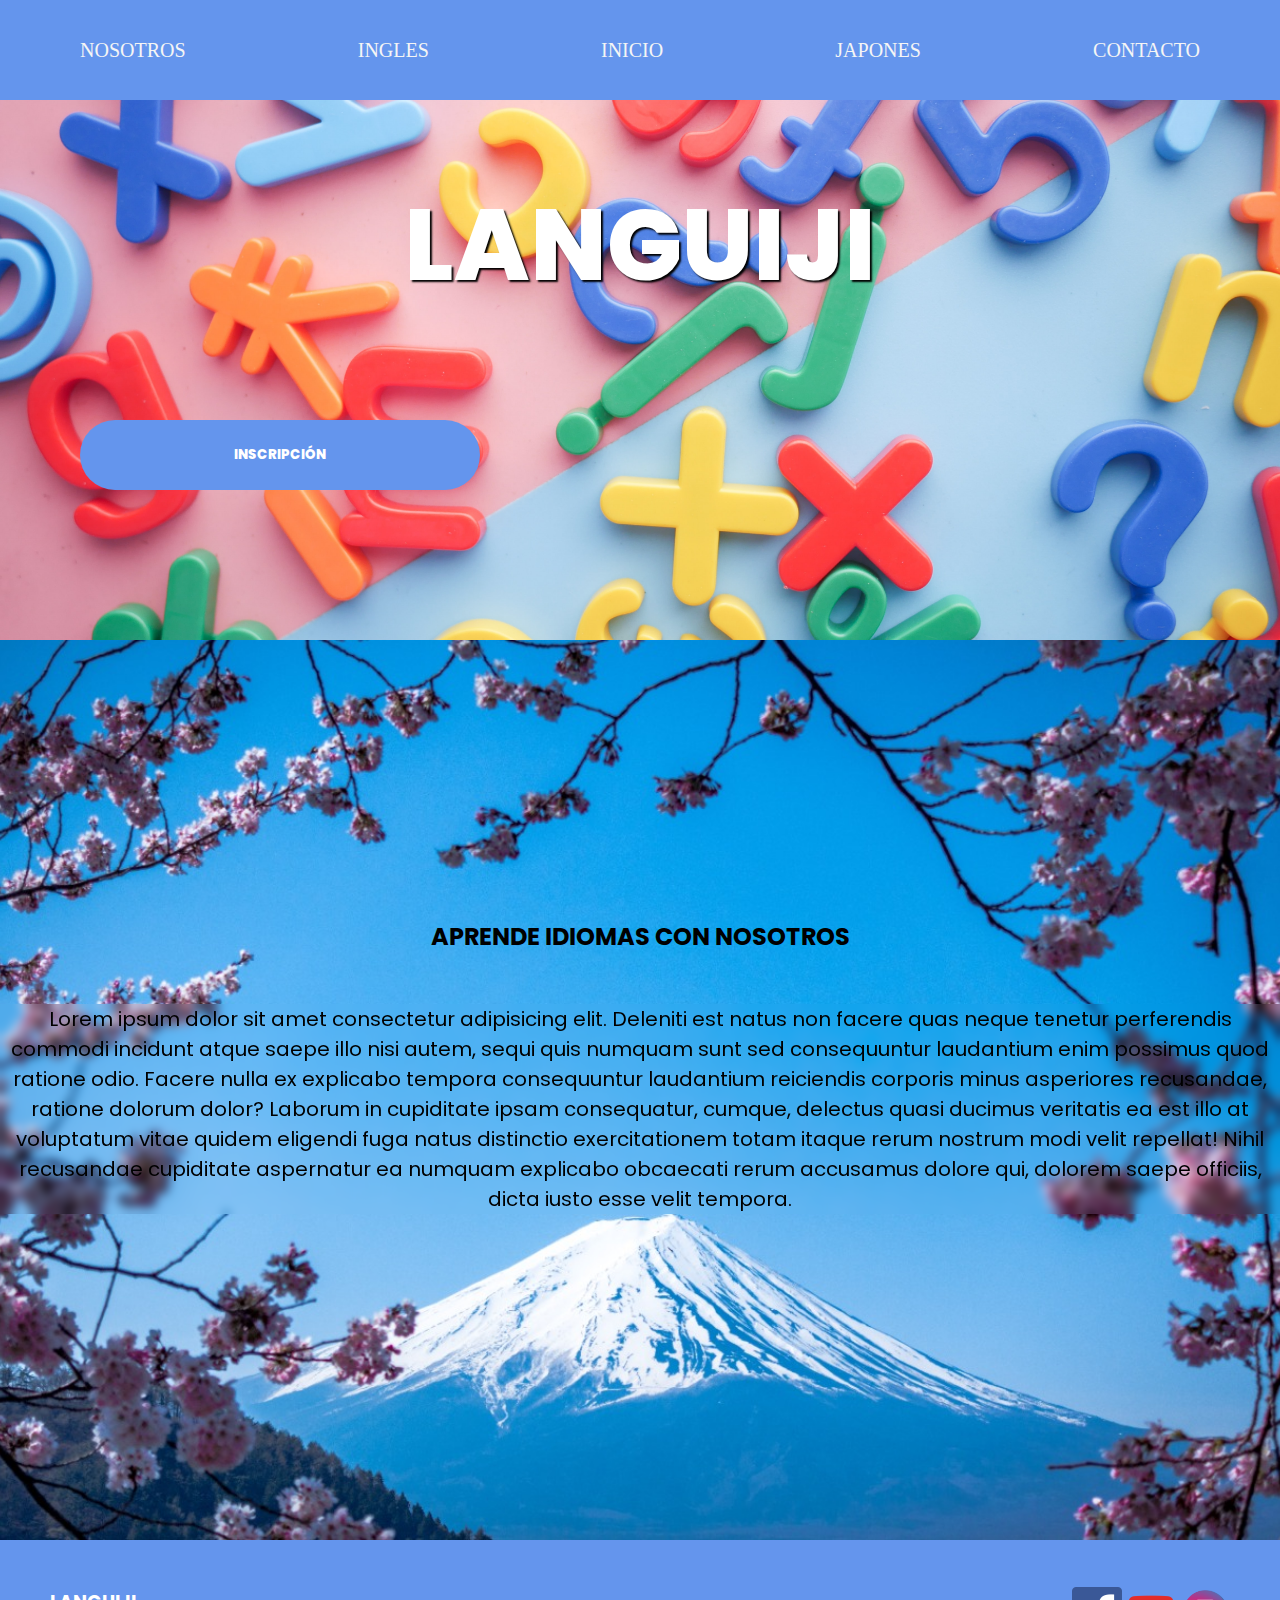
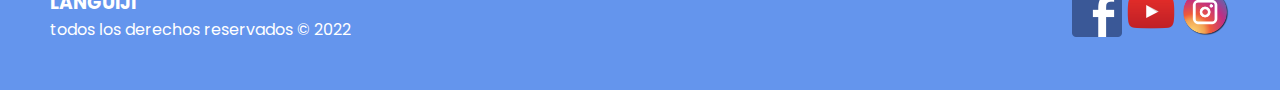
<file: index.html>
<!DOCTYPE html>
<html lang="en">
  <head>
    <meta charset="UTF-8" />
    <meta http-equiv="X-UA-Compatible" content="IE=edge" />
    <meta name="viewport" content="width=device-width, initial-scale=1.0" />
    <title>LANGUIJI</title>
    <link href="https://cdn.jsdelivr.net/npm/bootstrap@5.3.0-alpha1/dist/css/bootstrap.min.css" rel="stylesheet" integrity="sha384-GLhlTQ8iRABdZLl6O3oVMWSktQOp6b7In1Zl3/Jr59b6EGGoI1aFkw7cmDA6j6gD" crossorigin="anonymous">
    <script src="https://cdn.jsdelivr.net/npm/bootstrap@5.3.0-alpha1/dist/js/bootstrap.bundle.min.js" integrity="sha384-w76AqPfDkMBDXo30jS1Sgez6pr3x5MlQ1ZAGC+nuZB+EYdgRZgiwxhTBTkF7CXvN" crossorigin="anonymous"></script>
    <link rel="stylesheet" href="../css/style.css" />
  </head>
  <body>
    <header class="header">
      <nav class="header__nav">
        <ul class="header__wrapper">
          <li>
            <a href="./sections/nosotros.html">NOSOTROS</a>
          </li>
          <li>
            <a href="./sections/ingles.html">INGLES</a>
          </li>
          <li>
            <a href="index.html">INICIO</a>
          </li>

          <li>
            <a href="./sections/japones.html">JAPONES</a>
          </li>
          <li>
            <a href="./sections/contacto.html">CONTACTO</a>
          </li>
        </ul>
      </nav>
    </header>

    <section class="hero">
      <div class="hero__contain">
        <h1 class="hero__title">LANGUIJI</h1>
        <a href="./sections/contacto.html">
          <button class="container button" type="submit">INSCRIPCIÓN</button>
        </a>
      </div>
    </section>

    <section class="container-fluid section">
      <div class="container-fluid section__contain">
        <h2 class="section__title">Aprende idiomas con nosotros</h2>
        <p class="container section__text">
        Lorem ipsum dolor sit amet consectetur adipisicing elit. Deleniti est
        natus non facere quas neque tenetur perferendis commodi incidunt atque
        saepe illo nisi autem, sequi quis numquam sunt sed consequuntur
        laudantium enim possimus quod ratione odio. Facere nulla ex explicabo
        tempora consequuntur laudantium reiciendis corporis minus asperiores
        recusandae, ratione dolorum dolor? Laborum in cupiditate ipsam
        consequatur, cumque, delectus quasi ducimus veritatis ea est illo at
        voluptatum vitae quidem eligendi fuga natus distinctio exercitationem
        totam itaque rerum nostrum modi velit repellat! Nihil recusandae
        cupiditate aspernatur ea numquam explicabo obcaecati rerum accusamus
        dolore qui, dolorem saepe officiis, dicta iusto esse velit tempora.
        </p>
      </div>
    </section>

    <footer class="footer">
      <div class="footer__social">
        <a href="https://es-la.facebook.com/">
          <img
            class="icon"
            src="./img/face.png"
            width="50"
            height="50"
            alt="facebook"
          />
        </a>

        <a href="https://www.youtube.com/?hl=es&gl=AR">
          <img
            class="icon"
            src="./img/youtube.png"
            width="50"
            height="50"
            alt="youtube"
          />
        </a>

        <a href="https://www.instagram.com/">
          <img
            class="icon"
            src="./img/insta.png"
            width="50"
            height="50"
            alt="instagram"
          />
        </a>
      </div>
      <div class="footer__contain">
        <a href="index.html">
          <h3 class="footer__logo">LANGUIJI</h3>
        </a>
        <p>todos los derechos reservados © 2022</p>
      </div>
    </footer>
  </body>
</html>
</file>
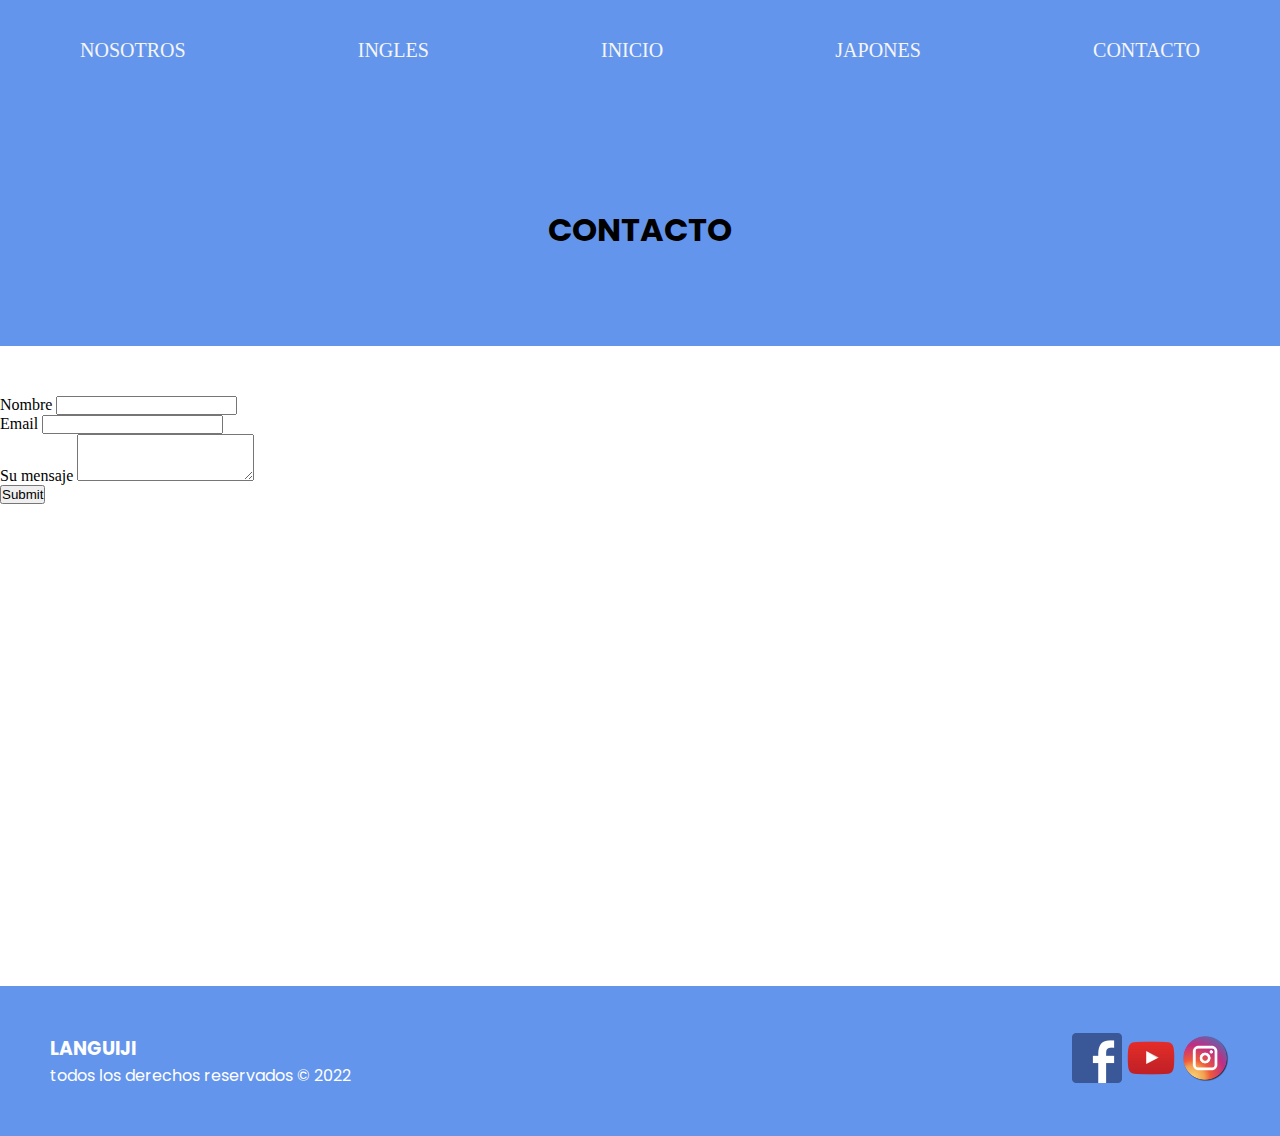
<file: sections/contacto.html>
<!DOCTYPE html>
<html lang="en">
  <head>
    <meta charset="UTF-8" />
    <meta http-equiv="X-UA-Compatible" content="IE=edge" />
    <meta name="viewport" content="width=device-width, initial-scale=1.0" />
    <link
      href="https://cdn.jsdelivr.net/npm/bootstrap@5.1.3/dist/css/bootstrap.min.css"
      rel="stylesheet"
      integrity="sha384-1BmE4kWBq78iYhFldvKuhfTAU6auU8tT94WrHftjDbrCEXSU1oBoqyl2QvZ6jIW3"
      crossorigin="anonymous"
    />
    <title>LANGUIJI</title>
    <link href="https://cdn.jsdelivr.net/npm/bootstrap@5.3.0-alpha1/dist/css/bootstrap.min.css" rel="stylesheet" integrity="sha384-GLhlTQ8iRABdZLl6O3oVMWSktQOp6b7In1Zl3/Jr59b6EGGoI1aFkw7cmDA6j6gD" crossorigin="anonymous">
    <script src="https://cdn.jsdelivr.net/npm/bootstrap@5.3.0-alpha1/dist/js/bootstrap.bundle.min.js" integrity="sha384-w76AqPfDkMBDXo30jS1Sgez6pr3x5MlQ1ZAGC+nuZB+EYdgRZgiwxhTBTkF7CXvN" crossorigin="anonymous"></script>
    <link rel="stylesheet" href="../css/style.css" />
  </head>
  <body>
    <header class="header">
      <nav class="header__nav">
        <ul class="header__wrapper" >
          <li>
            <a href="../sections/nosotros.html">NOSOTROS</a>
          </li>
          <li>
            <a href="../sections/ingles.html">INGLES</a>
          </li>
          <li>
            <a href="../index.html">INICIO</a>
          </li>
          <li>
            <a href="../sections/japones.html">JAPONES</a>
          </li>
          <li>
            <a href="contacto.html">CONTACTO</a>
          </li>
        </ul>
      </nav>
    </header>
    <section class="section__contact" style="padding-top: 4rem;">
        <div class="section__content">
            <h1 class="section__title fw-bold">Contacto</h1>
        </div>
    </section>
    <form class="container" style="min-height: 60vh;">
        <div class="mb-3">
          <label for="text" class="form-label">Nombre</label>
          <input type="text" class="form-control" id="text">
        </div>
        <div class="mb-3">
          <label for="email" class="form-label">Email</label>
          <input type="email" class="form-control" id="email">
        </div>
        <div class="mb-3">
          <label for="textarea" class="form-label">Su mensaje</label>
          <textarea class="form-control" id="textarea" rows="3"></textarea>
        </div>
        <button type="submit" class="btn btn-primary">Submit</button>
    </form>

    <footer class="footer">
        <div class="footer__social">
          <a href="https://es-la.facebook.com/">
            <img
              class="icon"
              src="../img/face.png"
              width="50"
              height="50"
              alt="facebook"
            />
          </a>
  
          <a href="https://www.youtube.com/?hl=es&gl=AR">
            <img
              class="icon"
              src="../img/youtube.png"
              width="50"
              height="50"
              alt="youtube"
            />
          </a>
  
          <a href="https://www.instagram.com/">
            <img
              class="icon"
              src="../img/insta.png"
              width="50"
              height="50"
              alt="instagram"
            />
          </a>
        </div>
        <div class="footer__contain">
          <a href="index.html">
            <h3 class="footer__logo">LANGUIJI</h3>
          </a>
          <p>todos los derechos reservados © 2022</p>
        </div>
    </footer>
  </body>
</html>
</file>
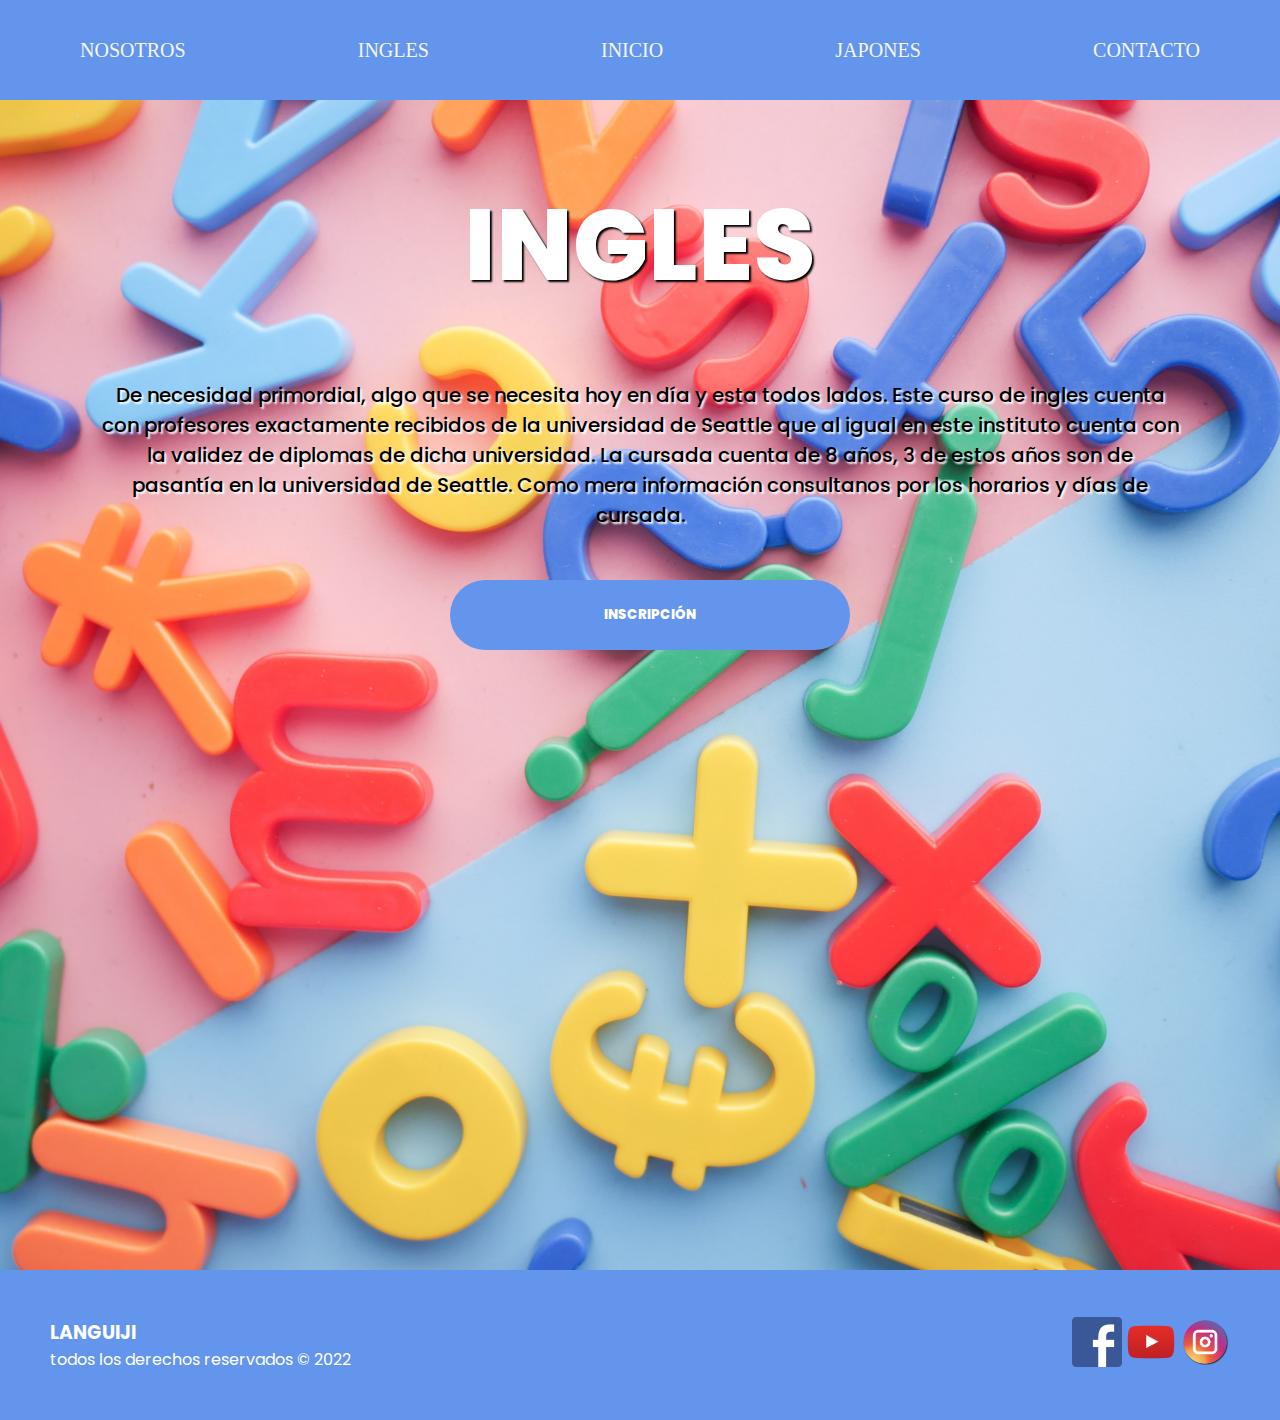
<file: sections/ingles.html>
<!DOCTYPE html>
<html lang="en">
  <head>
    <meta charset="UTF-8" />
    <meta http-equiv="X-UA-Compatible" content="IE=edge" />
    <meta name="viewport" content="width=device-width, initial-scale=1.0" />
    <title>LANGUIJI</title>
    <link href="https://cdn.jsdelivr.net/npm/bootstrap@5.3.0-alpha1/dist/css/bootstrap.min.css" rel="stylesheet" integrity="sha384-GLhlTQ8iRABdZLl6O3oVMWSktQOp6b7In1Zl3/Jr59b6EGGoI1aFkw7cmDA6j6gD" crossorigin="anonymous">
    <script src="https://cdn.jsdelivr.net/npm/bootstrap@5.3.0-alpha1/dist/js/bootstrap.bundle.min.js" integrity="sha384-w76AqPfDkMBDXo30jS1Sgez6pr3x5MlQ1ZAGC+nuZB+EYdgRZgiwxhTBTkF7CXvN" crossorigin="anonymous"></script>
    <link rel="stylesheet" href="../css/style.css" />
  </head>
  <body>
    <header class="header">
      <nav class="header__nav">
        <ul class="header__wrapper">
          <li>
            <a href="../sections/nosotros.html">NOSOTROS</a>
          </li>
          <li>
            <a href="ingles.html">INGLES</a>
          </li>
          <li>
            <a href="../index.html">INICIO</a>
          </li>
          <li>
            <a href="../sections/japones.html">JAPONES</a>
          </li>
          <li>
            <a href="../sections/contacto.html">CONTACTO</a>
          </li>
        </ul>
      </nav>
    </header>

    <section class="hero__ingles">
      <div class="hero__contain">
        <h1 class="hero__title">INGLES</h1>
        <p class="hero__description">
          De necesidad primordial, algo que se necesita hoy en día y esta todos
          lados. Este curso de ingles cuenta con profesores exactamente
          recibidos de la universidad de Seattle que al igual en este instituto
          cuenta con la validez de diplomas de dicha universidad. La cursada
          cuenta de 8 años, 3 de estos años son de pasantía en la universidad de
          Seattle. Como mera información consultanos por los horarios y días de
          cursada.
        </p>
        <a href="../sections/contacto.html">
          <button class="button">INSCRIPCIÓN</button>
        </a>
        <div class="hero__seatle"></div>
      </div>
    </section>

    <footer class="footer">
      <div class="footer__social">
        <a href="https://es-la.facebook.com/">
          <img
            class="icon"
            src="../img/face.png"
            width="50"
            height="50"
            alt="facebook"
          />
        </a>

        <a href="https://www.youtube.com/?hl=es&gl=AR">
          <img
            class="icon"
            src="../img/youtube.png"
            width="50"
            height="50"
            alt="youtube"
          />
        </a>

        <a href="https://www.instagram.com/">
          <img
            class="icon"
            src="../img/insta.png"
            width="50"
            height="50"
            alt="instagram"
          />
        </a>
      </div>
      <div class="footer__contain">
        <a href="index.html">
          <h3 class="footer__logo">LANGUIJI</h3>
        </a>
        <p>todos los derechos reservados © 2022</p>
      </div>
    </footer>
  </body>
</html>
</file>
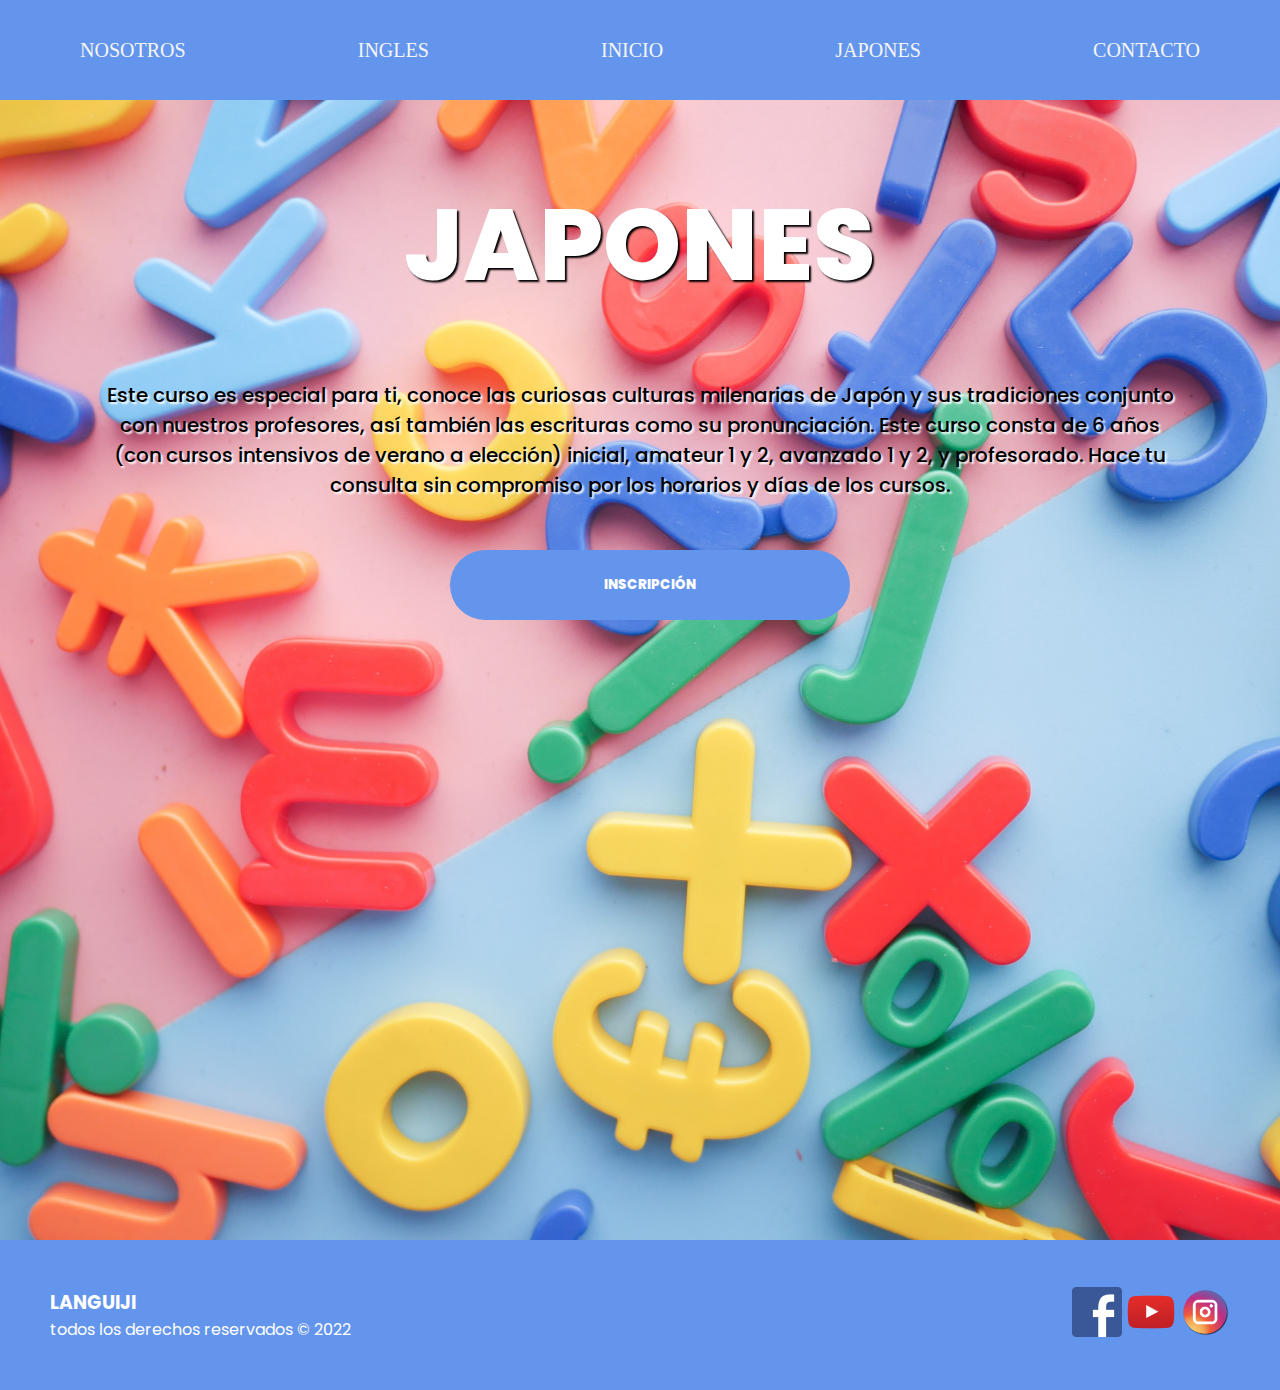
<file: sections/japones.html>
<!DOCTYPE html>
<html lang="en">
  <head>
    <meta charset="UTF-8" />
    <meta http-equiv="X-UA-Compatible" content="IE=edge" />
    <meta name="viewport" content="width=device-width, initial-scale=1.0" />
    <title>LANGUIJI</title>
    <link href="https://cdn.jsdelivr.net/npm/bootstrap@5.3.0-alpha1/dist/css/bootstrap.min.css" rel="stylesheet" integrity="sha384-GLhlTQ8iRABdZLl6O3oVMWSktQOp6b7In1Zl3/Jr59b6EGGoI1aFkw7cmDA6j6gD" crossorigin="anonymous">
    <script src="https://cdn.jsdelivr.net/npm/bootstrap@5.3.0-alpha1/dist/js/bootstrap.bundle.min.js" integrity="sha384-w76AqPfDkMBDXo30jS1Sgez6pr3x5MlQ1ZAGC+nuZB+EYdgRZgiwxhTBTkF7CXvN" crossorigin="anonymous"></script>
    <link rel="stylesheet" href="../css/style.css" />
  </head>
  <body>
    <header class="header">
      <nav class="header__nav">
        <ul class="header__wrapper">
          <li>
            <a href="../sections/nosotros.html">NOSOTROS</a>
          </li>
          <li>
            <a href="../sections/ingles.html">INGLES</a>
          </li>
          <li>
            <a href="../index.html">INICIO</a>
          </li>
          <li>
            <a href="japones.html">JAPONES</a>
          </li>
          <li>
            <a href="../sections/contacto.html">CONTACTO</a>
          </li>
        </ul>
      </nav>
    </header>
    <section class="hero__japones">
      <div class="hero__contain">
        <h1 class="hero__title">JAPONES</h1>
        <p class="hero__description">
          Este curso es especial para ti, conoce las curiosas culturas
          milenarias de Japón y sus tradiciones conjunto con nuestros
          profesores, así también las escrituras como su pronunciación. Este
          curso consta de 6 años (con cursos intensivos de verano a elección)
          inicial, amateur 1 y 2, avanzado 1 y 2, y profesorado. Hace tu
          consulta sin compromiso por los horarios y días de los cursos.
        </p>
        <a href="../sections/contacto.html">
          <button class="button">INSCRIPCIÓN</button>
        </a>
        <div class="hero__transion"></div>
      </div>
    </section>

    <footer class="footer">
      <div class="footer__social">
        <a href="https://es-la.facebook.com/">
          <img
            class="icon"
            src="../img/face.png"
            width="50"
            height="50"
            alt="facebook"
          />
        </a>

        <a href="https://www.youtube.com/?hl=es&gl=AR">
          <img
            class="icon"
            src="../img/youtube.png"
            width="50"
            height="50"
            alt="youtube"
          />
        </a>

        <a href="https://www.instagram.com/">
          <img
            class="icon"
            src="../img/insta.png"
            width="50"
            height="50"
            alt="instagram"
          />
        </a>
      </div>
      <div class="footer__contain">
        <a href="index.html">
          <h3 class="footer__logo">LANGUIJI</h3>
        </a>
        <p>todos los derechos reservados © 2022</p>
      </div>
    </footer>
  </body>
</html>
</file>
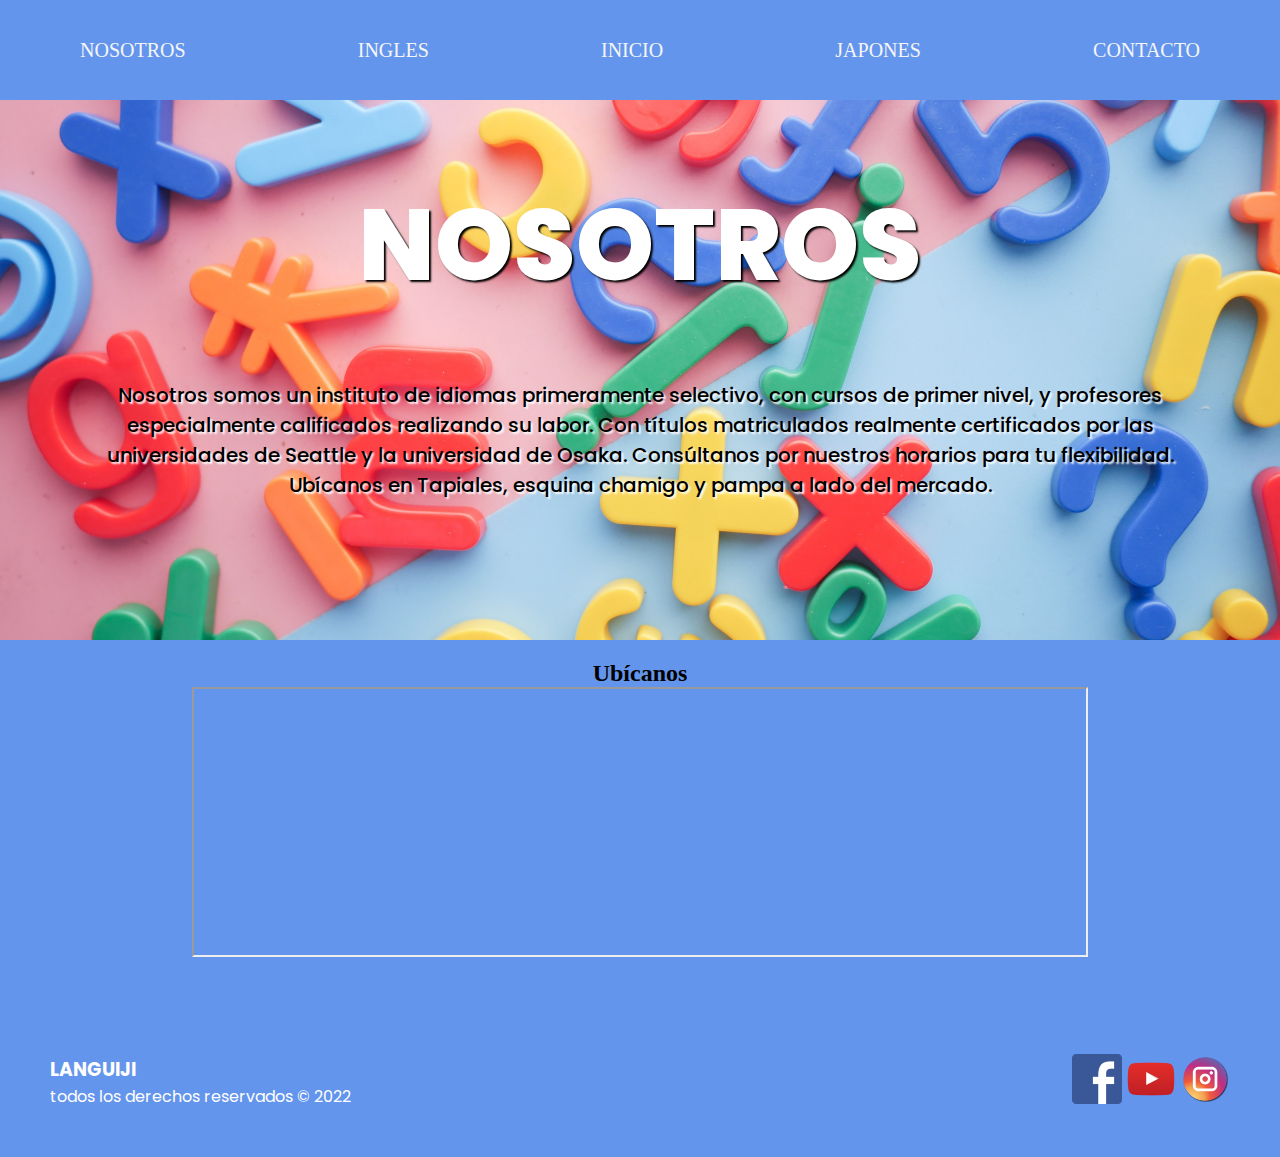
<file: sections/nosotros.html>
<!DOCTYPE html>
<html lang="en">
<head>
    <meta charset="UTF-8">
    <meta http-equiv="X-UA-Compatible" content="IE=edge">
    <meta name="viewport" content="width=device-width, initial-scale=1.0">
    <title>LANGUIJI</title>
    <link href="https://cdn.jsdelivr.net/npm/bootstrap@5.3.0-alpha1/dist/css/bootstrap.min.css" rel="stylesheet" integrity="sha384-GLhlTQ8iRABdZLl6O3oVMWSktQOp6b7In1Zl3/Jr59b6EGGoI1aFkw7cmDA6j6gD" crossorigin="anonymous">
    <script src="https://cdn.jsdelivr.net/npm/bootstrap@5.3.0-alpha1/dist/js/bootstrap.bundle.min.js" integrity="sha384-w76AqPfDkMBDXo30jS1Sgez6pr3x5MlQ1ZAGC+nuZB+EYdgRZgiwxhTBTkF7CXvN" crossorigin="anonymous"></script>
    <link rel="stylesheet" href="../css/style.css" />
  </head>
<body>

    <header class="header">
        <nav class="header__nav">
            <ul class="header__wrapper">
                <li>
                    <a href="nosotros.html">NOSOTROS</a>
                </li>
                <li>
                    <a href="../sections/ingles.html">INGLES</a>
                </li>
                <li>
                    <a href="../index.html">INICIO</a>
                </li>
                <li>
                    <a href="../sections/japones.html">JAPONES</a>
                </li>
                <li>
                    <a href="../sections/contacto.html">CONTACTO</a>
                </li>
            </ul>
        </nav>
    
    <section class="hero">
        <div class="hero__contain">
            <h1 class='hero__title'>
                NOSOTROS
            </h1>
            <p class="hero__description">Nosotros somos un instituto de idiomas primeramente selectivo, con cursos de primer nivel, y profesores especialmente calificados realizando su labor. Con títulos matriculados realmente certificados por las universidades de Seattle y la universidad de Osaka. Consúltanos por nuestros horarios para tu flexibilidad. Ubícanos en Tapiales, esquina chamigo y pampa a lado del mercado.
            </p>
        </div>
    </section>

    <section class="section__map">
        <div>
            <h2>Ubícanos</h2>
        </div>
        <iframe id="map"
        title="mapa"
        src="https://www.openstreetmap.org/export/embed.html?bbox=-0.004017949104309083%2C51.47612752641776%2C0.00030577182769775396%2C51.478569861898606&layer=mapnik">
    </iframe>
    </section>

    <footer class="footer">
        <div class="footer__social">
          <a href="https://es-la.facebook.com/">
            <img
              class="icon"
              src="../img/face.png"
              width="50"
              height="50"
              alt="facebook"
            />
          </a>
  
          <a href="https://www.youtube.com/?hl=es&gl=AR">
            <img
              class="icon"
              src="../img/youtube.png"
              width="50"
              height="50"
              alt="youtube"
            />
          </a>
  
          <a href="https://www.instagram.com/">
            <img
              class="icon"
              src="../img/insta.png"
              width="50"
              height="50"
              alt="instagram"
            />
          </a>
        </div>
        <div class="footer__contain">
          <a href="index.html">
            <h3 class="footer__logo">LANGUIJI</h3>
          </a>
          <p>todos los derechos reservados © 2022</p>
        </div>
      </footer>
</body>
</html>
</file>
<file: css/style.css>
@import url('https://fonts.googleapis.com/css2?family=Poppins:wght@300;400;500;800&display=swap');

@media(max-width: 576px){
    .header {
        background-color: cornflowerblue !important;
        height: 150px !important;
    }
    .header__nav{
        flex-direction: column !important;
        justify-content: space-between !important;
    }
    .header__wrapper{
        flex-direction: column !important;
    }
    
    .button {
        min-width: 250px !important;
        margin: 50px 40px !important;
    }
    .hero {
        height: 40vh !important;
    }
    .hero__title{
        font-size: 50px !important;
    }

    .section {
        height: 80vh !important;
    }
    .section__title{
        font-size: 30px;
        -webkit-backdrop-filter: blur(5px);
        backdrop-filter: blur(5px);
    }
   .section__text{
    font-size: small !important;
   }
   .footer{
    flex-direction: column !important;
    height: 40vh !important;
   }
   .footer__social{
    padding-bottom: 25px;
    display: flex ;
    flex-direction: column !important;
   }
   .hero__transion{
    width: 300px !important;
    height: 150px !important;
    margin: none !important;
   }
   .hero__seatle{
    width: 300px !important;
    height: 150px !important;
    margin: none !important;
   }


}

* {
    margin: 0;
    padding: 0;
    box-sizing: border-box;
}

a {
    color: inherit;
    text-decoration: none;
}

.hero {
    background-image: url(../img/hero.jpg);
    height: 60vh;
    width: 100%;
    background-position: center center;
    background-repeat: no-repeat;
    background-size: cover;
}
.hero__contain {
    max-width: 1200px;
    margin: 0 auto;
    padding: 20px 40px;
}
.hero__title {
    font-size: 100px;
    color: white;
    text-shadow: 2px 2px 2px black;
    font-weight: 800;
    font-family: Poppins;
    text-align: center;
    padding: 50px 20px;
}

.hero__description {
    font-size: 20px;
    margin: 0 0 40px 0;
    font-family: Poppins;
    text-align: center;
    font-weight: 450;
    text-shadow: 2px 2px 2px white;
    padding: 10px 20px;
}

.header {
    background-color: cornflowerblue;
    width: 100%;
}

.header__nav {
    max-width: 1200px;
    margin: 0 auto;
    padding: 0 40px;
    width: 100%;
   
}

.header__wrapper {
    color: whitesmoke;
    height: 100px;
    display: flex;
    list-style-type: none;
    justify-content: space-between;
    align-items: center;
    font-size: 20px;
    margin-bottom: auto;
}


.button {
    background-color: cornflowerblue;
    color: white;
    min-width: 400px;
    border: none;
    height: 70px;
    border-radius: 50px;
    cursor: pointer;
    margin: 0px 370px;
    font-weight: 800;
    font-family: Poppins;  
    transition: background-color .3s ease-in-out; 
}

.container{
    margin: 50px auto;
}

.section {
    background-image: url(../img/colina.jpeg);
    height: 100vh;
    width: 100%;
    background-position: center center;
    background-repeat: no-repeat;
    background-size: cover;
    padding-top: 20px;
    padding-bottom: 50px;
    text-align: center;
    display: flex;
    flex-direction: column;
    justify-content: center;
    align-items: center; 
}
    .section__text {
        display: flex;
        align-items: center;
        font-size: 20px;
        font-family: Poppins;
        -webkit-backdrop-filter: blur(5px);
        backdrop-filter: blur(5px);
        
    }

    .section__content {
      padding: 10px; 
    }
    .section__title {
      margin: 2rem 0;
      font: normal 500;
      text-transform: uppercase;
      font-family: Poppins;
    }
    .section__map {
        padding-top: 20px;
        padding-bottom: 50px;
        text-align: center;
        display: flex;
        flex-direction: column;
        justify-content: center;
        align-items: center; 
    }
    .section__contact {
        background-color: cornflowerblue;
        padding-top: 0px;
        padding-bottom: 50px;
        text-align: center;
        display: flex;
        flex-direction: column;
        justify-content: center;
        align-items: center; 
    }

    #map {
        height: 30vh;
        width: 70%;
    }
 
    

.footer {
    background-color: cornflowerblue;
    height: 150px;
    padding: 50px;
    display: flex;
    align-items: center;
    justify-content: space-between;
    color: white;   
    font-family: Poppins;
    flex-direction: row-reverse;
}

.hero__japones {
    background-image: url(../img/hero.jpg);
    height: 100%;
    width: 100%;
    background-position: center center;
    background-repeat: no-repeat;
    background-size: cover;
}

.hero__transion {
    margin: 100px auto;
    width: 850px;
    height: 400px;
    display: flex;
    background-size: cover;
    border-radius: 50px;
    animation-name: paseanime;
    animation-iteration-count: infinite;
    animation-duration: 20s;
    background-position: center center;
    background-repeat: no-repeat;
    background-size: cover;
}

@keyframes paseanime {
    0%{
        background-image: url(../img/japon/casanipon.jpg);
    }
    14%{
        background-image: url(../img/japon/castillo.jpg);
    }
    28%{
        background-image: url(../img/japon/fuji.jpg);
    }
    42%{
        background-image: url(../img/japon/kimono.jpg);
    }
    56%{
        background-image: url(../img/japon/monje.jpg);
    }
    70%{
        background-image: url(../img/japon/sushi.jpg);
    }
    84%{
        background-image: url(../img/japon/teverde.jpg);
    }
    100%{
        background-image: url(../img/japon/casanipon.jpg);
    }

}

.hero__ingles {
    background-image: url(../img/hero.jpg);
    height: 100%;
    width: 100%;
    background-position: center center;
    background-repeat: no-repeat;
    background-size: cover;
}

.hero__seatle {
    margin: 100px auto;
    width: 850px;
    height: 400px;
    display: flex;
    background-size: cover;
    border-radius: 50px;
    animation-name: inglesanime;
    animation-iteration-count: infinite;
    animation-duration: 15s;
    background-position: center center;
    background-repeat: no-repeat;
    background-size: cover;
}

@keyframes inglesanime {
    0%{
        background-image: url(../img/englan/parque.jpg);
    }
    20%{
        background-image: url(../img/englan/seattle.jpg);
    }
    40%{
        background-image: url(../img/englan/uni.jpg);
    }
    60%{
        background-image: url(../img/englan/uni1.jpg);
    }
    80%{
        background-image: url(../img/englan/velero.jpg);
    }
    100%{
        background-image: url(../img/englan/parque.jpg);
    }

}
</file>
